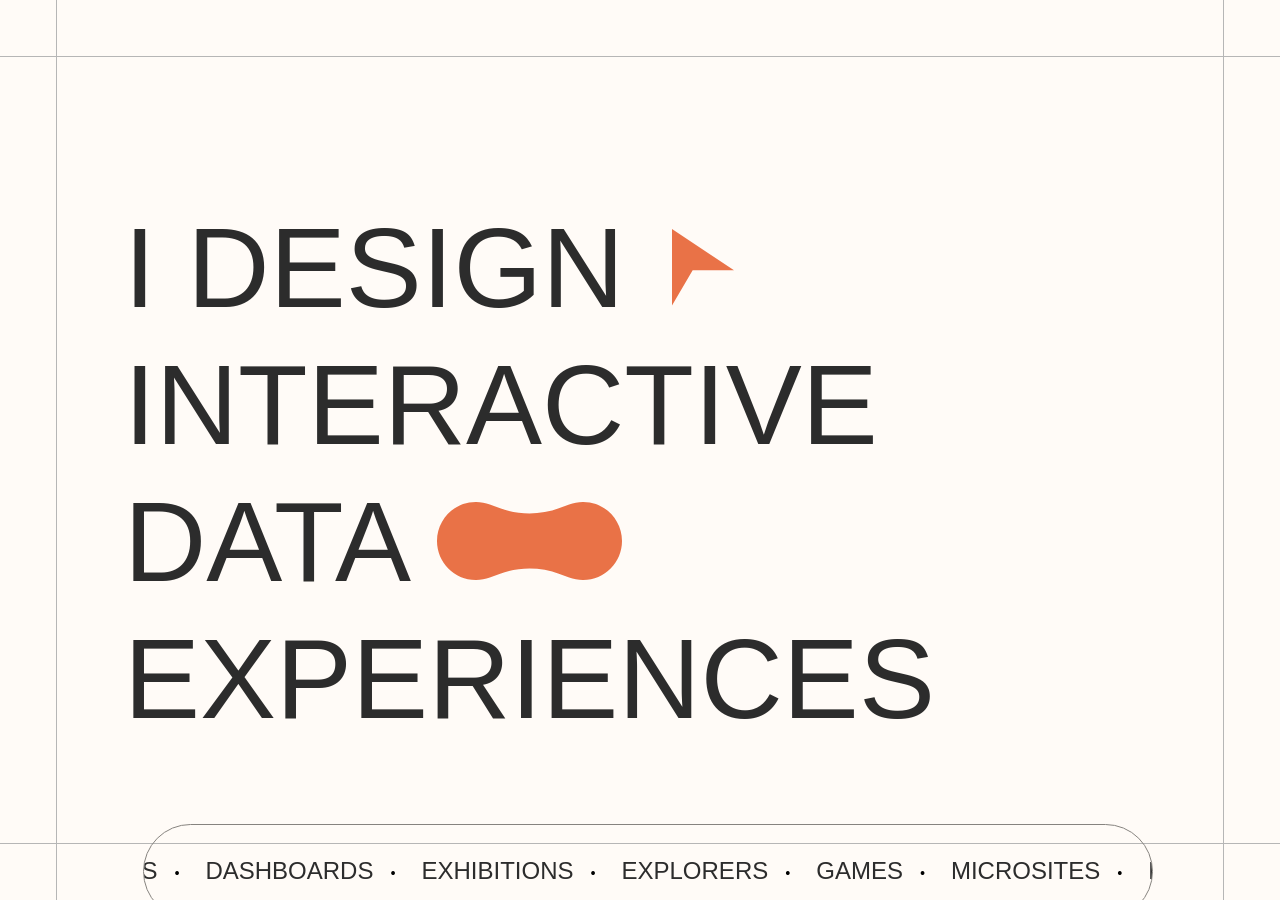
<file: homepage/index.html>
<!DOCTYPE = HTML>
<html>
<head>
    <meta charset="UTF-8">
    <meta name="viewport" content="width=device-width, initial-scale=1.0">
    <title>Homepage project for the D3 course</title>
    <link rel="stylesheet" href="style.css">
</head>
<body class="bg">
  <div class="customCursor" aria-hidden="true">
    <img src="hover-effect.svg" alt="" />
  </div>
  <div class="frame" aria-hidden="true">
    <span class="frameLine frameLineTop"></span>
    <span class="frameLine frameLineRight"></span>
    <span class="frameLine frameLineBottom"></span>
    <span class="frameLine frameLineLeft"></span>
  </div>
  <main class="hero">
    <h1 class="title">I DESIGN <span class="titleIconCursor"><img src="cursor.svg"/></span> INTERACTIVE DATA <span class="titleIconBlob"><img src="blob.svg"/></span>EXPERIENCES</h1>
    <div class="banner">
      <div class="bannerScroll">
      <ul class="bannerList">
        <li><a href ="placeholder">MAPS</a></li>
        <li><a href ="placeholder">DASHBOARDS</a></li>
        <li><a href ="placeholder">EXHIBITIONS</a></li>
        <li><a href ="placeholder">EXPLORERS</a></li>
        <li><a href ="placeholder">GAMES</a></li>
        <li><a href ="placeholder">MICROSITES</a></li>
        <li><a href ="placeholder">PRESENTATIONS</a></li>
        <li><a href ="placeholder">INFOGRAPHICS</a></li>
        <li><a href ="placeholder">REPORTS</a></li>
      </ul>
      </div>
    </div>
<script src="script.js"></script>
  </main>
</body>
</html>
</file>
<file: homepage/style.css>
.title {
    color: #2C2C2C;
    font-size: 7.125rem;
    font-family: "Cabinet Grotesk", sans-serif;
    font-weight: 500;
    line-height: 1.2;
    letter-spacing: -2%;
    max-width: 18ch;
}

.bg {
    background-color: #FFFBF7;
}

.hero {
    min-height: 100vh;
    width: 100%;
    box-sizing: border-box;
    position: fixed;
    display: flex;
    flex-direction: column;    
    justify-content: center;
    align-items: center;
    padding: 7.25rem;
  }

  .titleIconCursor {
    display: inline-block;
    vertical-align: middle;
    height: 0.85em;
    width: auto;
  }
  .titleIconCursor img {
    display: block;
    height: 80%;
    width: auto;
    padding-left: 1rem;
  }

  .titleIconBlob {
    display: inline-block;
    vertical-align: middle;
    height: 0.85em;
    width: auto;
  }
  .titleIconBlob img {
    display: block;
    height: 80%;
    width: auto;
    padding-right: 1rem;
  }

.banner {
    border: #86837F;
    border-width: 1px;
    border-style: solid;
    border-radius: 999px;
    padding: 2rem;
    display: flex;
    justify-content: flex-start;
    align-items: center;
    max-width: 90%;
    overflow: hidden;
}

.banner li {
    white-space: nowrap;
  }

.banner li::after {
    content: " • ";
    margin-left: 0.8rem;
    margin-right: 0.8rem;
}

.bannerList {
    list-style: none;
    display: flex;
    flex-shrink: 0;
    width: max-content;
    gap: 0.8rem;
    margin: 0;
    padding: 0;
}

.bannerScroll {
    display: flex;
    width: max-content;
    flex-shrink: 0;
    gap: 0;
}

a {
    color: #2C2C2C;
    font-size: 1.5rem;
    font-family: "Cabinet Grotesk", sans-serif;
    font-weight: 500;
    line-height: 1.2;
    letter-spacing: -2%;
    text-decoration: none;
}

/* Custom cursor: hidden by default, smooth transition to hover-effect over links */
.customCursorActive,
.customCursorActive * {
  cursor: none !important;
}

.customCursor {
    position: fixed;
    left: 0;
    top: 0;
    width: 56px;
    height: 56px;
    pointer-events: none;
    z-index: 9999;
    transform: translate(-50%, -50%) scale(0.3);
    opacity: 0;
    transition: transform 0.15s ease-out, opacity 0.15s ease-out;
}

.customCursor.isOverLink {
    transform: translate(-50%, -50%) scale(1);
    opacity: 1;
}

.customCursor img {
    display: block;
    width: 100%;
    height: 100%;
    object-fit: contain;
}

  /* Page frame: one line per side, 56px from edge, overlapping at corners */
.frame {
    position: fixed;
    inset: 0;
    pointer-events: none;
}

.frameLine {
    position: absolute;
    background-color: #B6B6B6;
}

.frameLineTop {
    top: 56px;
    left: 0;
    right: 0;
    height: 1px;
}

.frameLineRight {
    top: 0;
    right: 56px;
    bottom: 0;
    width: 1px;
}

.frameLineBottom {
    bottom: 56px;
    left: 0;
    right: 0;
    height: 1px;
}

.frameLineLeft {
    top: 0;
    left: 56px;
    bottom: 0;
    width: 1px;
}
</file>
